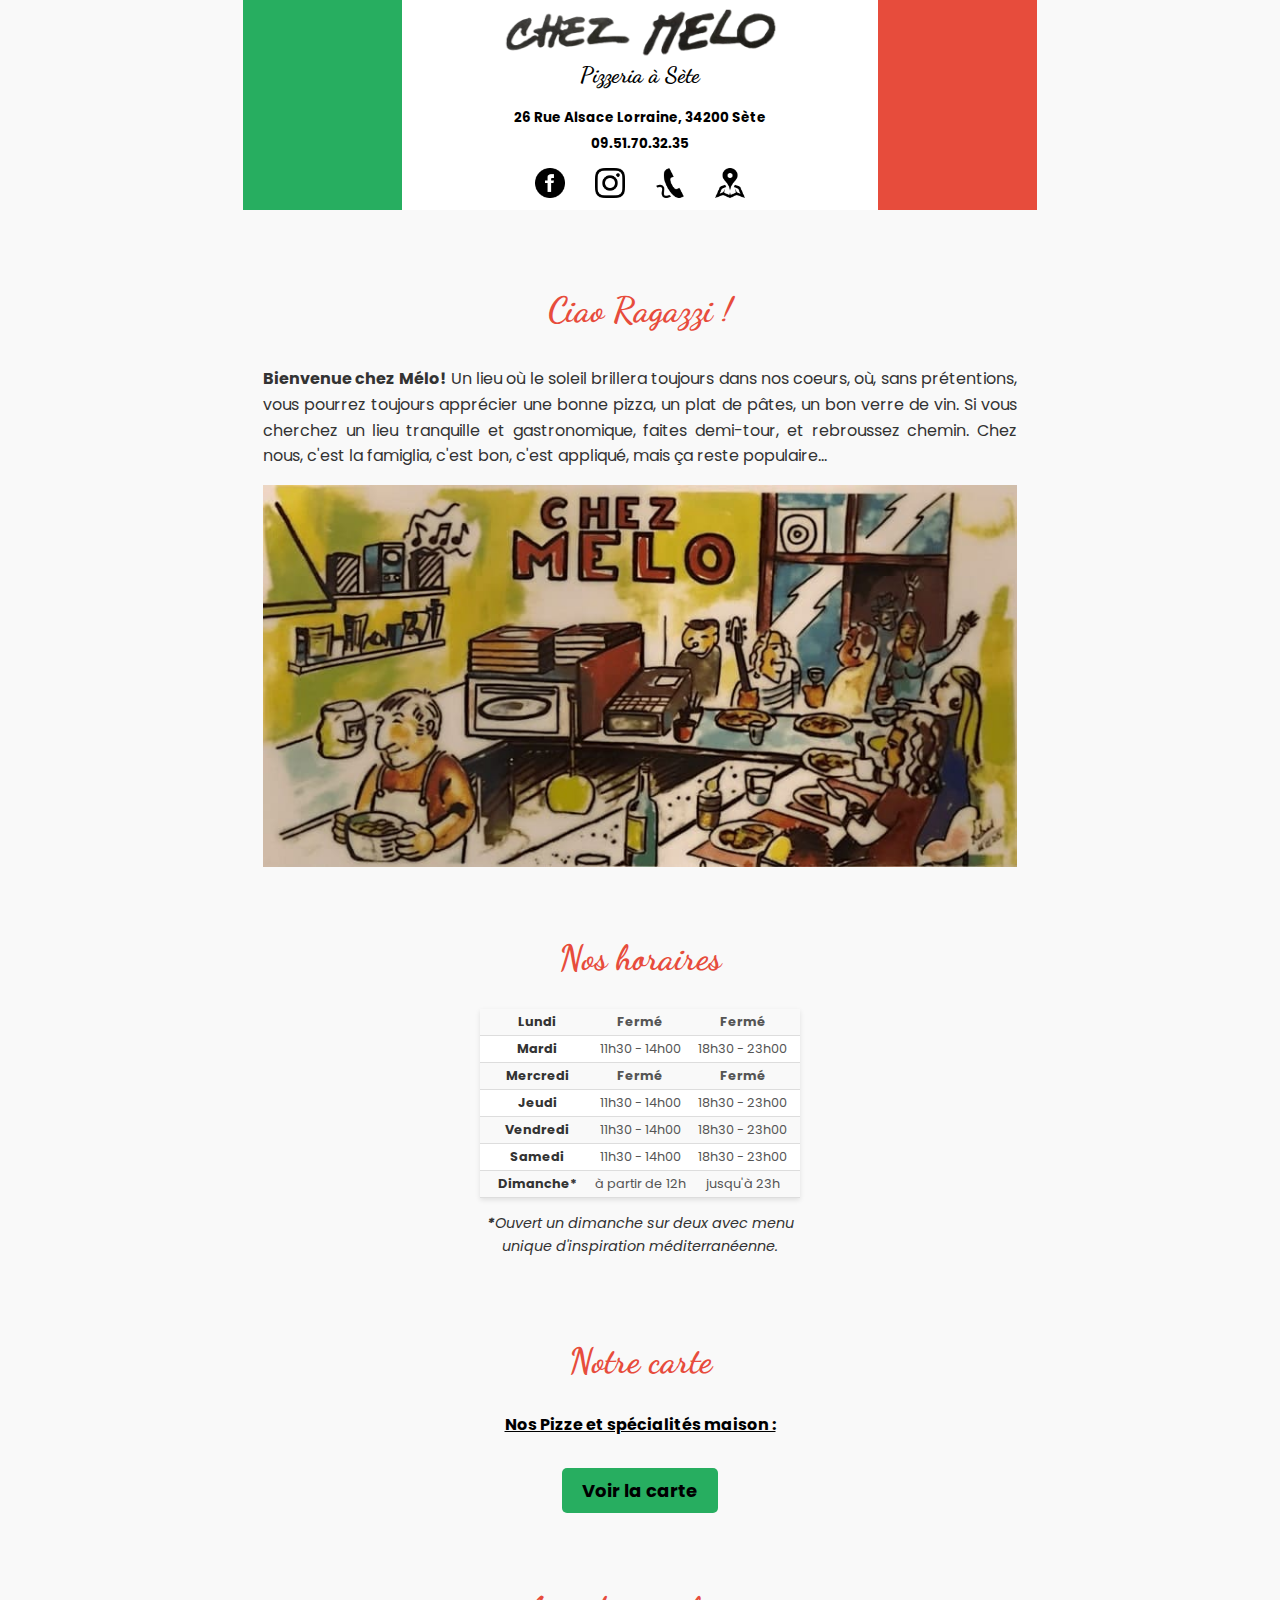
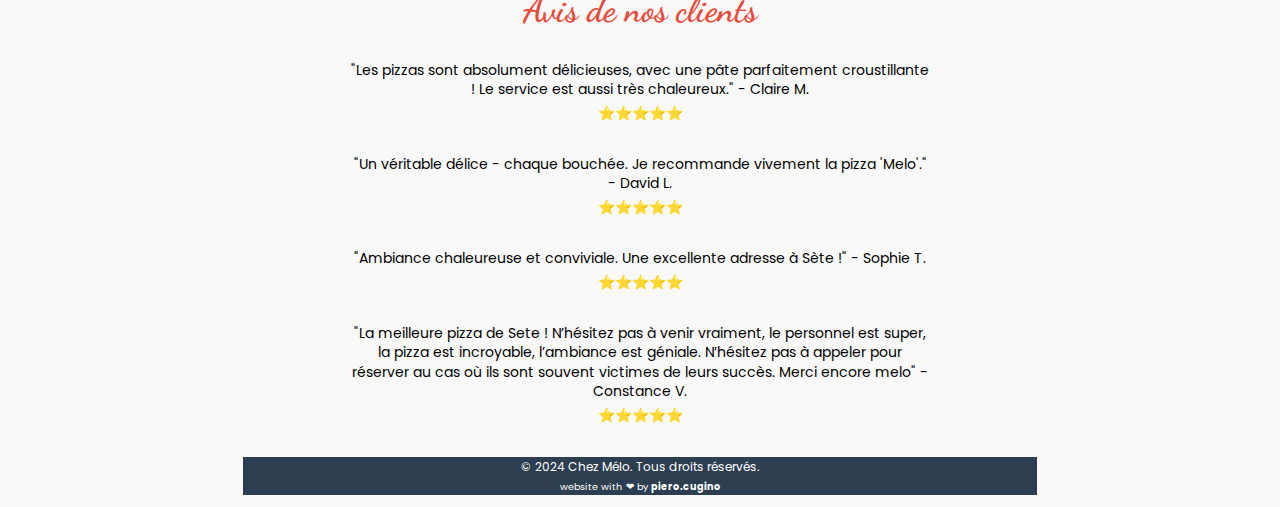
<file: index.html>
<!DOCTYPE html>
<html lang="fr">

<head>
    <meta name="google-site-verification" content="ANPgeR-p-6mI5g9zARMuvJ-oa2jSbQhaPeW6evfqvuA" />
    <meta charset="UTF-8">
    <meta name="viewport" content="width=device-width, initial-scale=1.0">
    <meta name="description" content="Pizzeria à Sète, Chez Mélo vous proposes des pizzas délicieuses. Des ingrédients magnifiques et une pâte pétrie à la main. Dans une ambiance à l'italienne!">
    <meta name="viewport" content="width=device-width, initial-scale=1.0">
    <title>Chez Melo - Pizzeria à Sete</title>
    <!-- Lien vers le fichier CSS -->
    <link rel="stylesheet" href="style/style.css">
    <!-- Lien vers le fichier JavaScript (après body pour chargement complet)-->
    <script src="script/script.js" defer></script>
    <!-- Google Fonts : Poppins pour le corps du texte et Dancing Script pour le texte manuscrit -->
    <link href="https://fonts.googleapis.com/css2?family=Poppins:wght@400;600&family=Dancing+Script&display=swap" rel="stylesheet">
    <!-- Lien vers le favicon -->
    <link rel="icon" href="favicon.png" sizes="48x48" type="image/png">
</head>

<body>

    <!-- Header avec bannière du drapeau italien -->
    <div class="banner">
        <div class="green">
            <img src="images/chez melo lg.png" alt="bienvenue chez Mélo - Pizzéria Sete" class="logo-img" width="275" height="150">
            <h1>Pizzeria à Sète</h1>
        </div>
        <div class="white">     
            <div class="header-info">
                    <strong>26 Rue Alsace Lorraine, 34200 Sète</strong> <!-- Taille réduite de l'adresse -->
                </a>
            </div>
            <div class="header-info">
                    <strong>09.51.70.32.35</strong> <!-- Taille réduite du numéro -->
                </a>
            </div>
        </div>

        <div class="red">
            <div class="social-icons">
                <a href="https://www.facebook.com/melocarm/?locale=fr_FR" target="_blank">
                    <img src="images/iconmonstr-facebook-4-240.png" alt="Facebook" class="social-icons">
                </a>
                <a href="https://www.instagram.com/explore/locations/532697476846051/chez-melo/" target="_blank">
                    <img src="images/iconmonstr-instagram-11-240.png" alt="Instagram" class="social-icons">
                </a>
                <a href="tel:+33951703235">
                    <img src="images/iconmonstr-phone-4-240.png" alt="Tél." class="social-icons">
                </a>
                <a href="https://www.google.fr/maps/place/Chez+Melo/@43.403784,3.6922281,17z/data=!3m2!4b1!5s0x12b135a28cc9bf85:0xc58800c40daf4669!4m6!3m5!1s0x12b135a28d3cfe55:0xead52dd8c9d0faae!8m2!3d43.4037801!4d3.694803!16s%2Fg%2F11dxr_9rhl?entry=ttu&g_ep=EgoyMDI0MTEwNi4wIKXMDSoASAFQAw%3D%3D" target="_blank">
                    <img src="images/iconmonstr-map-8-240.png" alt="Google Maps" class="social-icons">
                </a>

            </div>
        </div>
    </div>

    <!-- Section 1: Présentation -->
    <section class="intro">
        <h2>Ciao Ragazzi !</h2>
        <p><strong>Bienvenue chez Mélo!</strong>
            Un lieu où le soleil brillera toujours dans nos coeurs, où, sans prétentions, vous pourrez toujours apprécier une bonne pizza, un plat de pâtes, un bon verre de vin. 
            Si vous cherchez un lieu tranquille et gastronomique, faites demi-tour, et rebroussez chemin. 
            Chez nous, c'est la famiglia, c'est bon, c'est appliqué, mais ça reste populaire...  
        </p>
        <img src="images/chezMeloDessin.jpg" alt="Illustration de l'ambiance à la Pizzéria chez Mélo">
    </section>

    <!-- Section des horaires -->
    <section class="opening-hours-section">
        <h2>Nos horaires</h2>
        <div class="opening-hours-table">
            <div class="opening-hours-row">
                <div class="day">Lundi</div>
                <div class="hours"><b>Fermé</b></div>
                <div class="hours"><b>Fermé</b></div>
            </div>
            <div class="opening-hours-row">
                <div class="day">Mardi</div>
                <div class="hours">11h30 - 14h00</div>
                <div class="hours">18h30 - 23h00</div>
            </div>
            <div class="opening-hours-row">
                <div class="day">Mercredi</div>
                <div class="hours"><b>Fermé</b></div>
                <div class="hours"><b>Fermé</b></div>
            </div>
            <div class="opening-hours-row">
                <div class="day">Jeudi</div>
                <div class="hours">11h30 - 14h00</div>
                <div class="hours">18h30 - 23h00</div>
            </div>
            <div class="opening-hours-row">
                <div class="day">Vendredi</div>
                <div class="hours">11h30 - 14h00</div>
                <div class="hours">18h30 - 23h00</div>
            </div>
            <div class="opening-hours-row">
                <div class="day">Samedi</div>
                <div class="hours">11h30 - 14h00</div>
                <div class="hours">18h30 - 23h00</div>
            </div>
            <div class="opening-hours-row">
                <div class="day">Dimanche*</div>
                <div class="hours">à partir de 12h</div>
                <div class="hours">jusqu'à 23h</div>
            </div>
        </div>
        <div class="note">
            <p><strong>*</strong>Ouvert un dimanche sur deux avec menu unique d'inspiration méditerranéenne.</p>
        </div>
    </section>


    <!-- Section 2: La carte -->
    <section class="content-section">
        <h2 id="carte">Notre carte</h2>
        <p><strong><a href="#" onclick="openImageModal(); return false;" class="content-section">Nos Pizze et spécialités maison :</a></strong><br>
     
        
        <!-- Lien vers l'image du menu -->
        <div class="image-link-container">
            <a href="#" class="open-image-link" onclick="openImageModal(); return false;">Voir la carte</a>
        </div>
    </section>
           
    <!-- Section 4: Avis clients -->
    <section class="content-section">
        <h2>Avis de nos clients</h2>

        <div class="card">
            <div class="review">
                <div>
                    <p class="review-text">"Les pizzas sont absolument délicieuses, avec une pâte parfaitement croustillante ! Le service est aussi très chaleureux." - Claire M.</p>
                    <span class="stars">⭐⭐⭐⭐⭐</span>
                </div>
            </div>
        </div>

        <div class="card">
            <div class="review">
                <div>
                    <p class="review-text">"Un véritable délice - chaque bouchée. Je recommande vivement la pizza 'Melo'." - David L.</p>
                    <span class="stars">⭐⭐⭐⭐⭐</span>
                </div>
            </div>
        </div>

        <div class="card">
            <div class="review">
                <div>
                    <p class="review-text">"Ambiance chaleureuse et conviviale. Une excellente adresse à Sète !" - Sophie T.</p>
                    <span class="stars">⭐⭐⭐⭐⭐</span>
                </div>
            </div>
        </div>

        <div class="card">
            <div class="review">
                <div>
                    <p class="review-text">"La meilleure pizza de Sete ! N’hésitez pas à venir vraiment, le personnel est super, la pizza est incroyable, l’ambiance est géniale. N’hésitez pas à appeler pour réserver au cas où ils sont souvent victimes de leurs succès. Merci encore melo" - Constance V.</p>
                    <span class="stars">⭐⭐⭐⭐⭐</span>
                </div>
            </div>
        </div>
        
    </section>
   
              
    <!-- Footer -->
    <footer>
        <p>© 2024 Chez Mélo. Tous droits réservés. <!-- <a href="/mentions-legales">Mentions légales</a> --><br>
        <span class="small-text">website with &#10084; by <b>piero.cugino</b></span>
        </p>            
    </footer>

<!-- Fenêtre modale -->
    <div id="menuImage" class="image-modal">
        <div class="image-modal-content">
            <span class="close-modal" onclick="closeImageModal();">&times;</span>
            <img src="images/carte_24_25_chezMélo_Pizzeria.png" alt="Image">
        </div>
    </div>

</body>

</html>
</file>
<file: style/style.css>
body {
    width: 100%;
    max-width: 794px;/* Limite la largeur du site à la taille d'une page A4 */
    margin:  auto;
    font-family: 'Poppins', sans-serif;
    background-color: #f9f9f9;
    color: #333;
}

/* Bannière avec les couleurs du drapeau italien */
header {
    display: flex;
    flex-direction: column;
    width: 100%;
}

.banner {
    display: flex;
    flex-direction: column;
    width: 100%;
}

.banner > div {
    display: flex;
    align-items: center;
    justify-content: center;
}

.green {
    background: linear-gradient(to right, #27ae60 20%, #ffffff 20%, #ffffff 80%, #e74c3c 20%);
    color: black;
    display: flex;
    flex-direction: column;
    align-items: center;
    justify-content: center; /* Centre les éléments verticalement */
    height: 100px; /* Hauteur réduite de chaque bande */
    text-align: center; /* S'assure que le texte est centré horizontalement */
    padding: 0 10px; /* Ajoute un peu d'espace à gauche et à droite si nécessaire */
}

/* Réduire la marge au-dessus du titre */
.green h1 {
    margin-top: 2px;    /* Supprime la marge supérieure */
    line-height: 1.2em; /* Ajuste la hauteur de ligne si nécessaire */
    font-family: 'Dancing Script', cursive;
    font-size: 1.4em;
    text-align: center;
    justify-content: center; /* Centre les éléments verticalement */

}

/* Taille de l'image logo */
.logo-img {
    width: 275px; /* Taille par défaut de l'image */
    margin-top: 10px;
}

/* Section centrée */
.intro {
    text-align: center;
    display: flex;            /* Utilisation de Flexbox pour centrer le contenu */
    flex-direction: column;   /* Aligne les éléments enfants en colonne */
    align-items: center;      /* Centre les éléments horizontalement */
    justify-content: center;  /* Centre les éléments verticalement (si vous voulez aussi centrer verticalement) */
    padding: 20px;
    margin-top: 30px;
}

/* Section centrée */
.intro p {
    text-align: justify;
    margin-top: 6px;  /* Ajoute de l'espace sous le lien du téléphone */
}

/* Section centrée */
.note {
    text-align: center;
    font-size: 0.9em;  /* Taille de texte un peu plus grande pour la lisibilité */
    font-style: italic;  /* Ajouter un effet italique pour une touche d'élégance */
}

/* Taille de l'image intro */
.intro img {
    width: 100%; /* L'image prendra toute la largeur disponible */
    height: auto; /* La hauteur est ajustée pour conserver le ratio de l'image */
    align-items: center;      /* Centre l'image verticalement */
    justify-content: center;  /* Centre l'image horizontalement */
    height: auto;            /* Donne une hauteur au conteneur pour voir l'effet de centrage vertical */
}

.white {
    background: linear-gradient(to right, #27ae60 20%, #ffffff 20%, #ffffff 80%, #e74c3c 20%);
    color: black;
    font-family: 'Poppins', sans-serif;
    font-size: 0.7em; /* Taille du texte réduite */
    display: flex;
    flex-direction: column;
    align-items: center;
    justify-content: center; /* Centre les éléments verticalement */
    height: 55px; /* Hauteur réduite de chaque bande */
}

.red {
    background: linear-gradient(to right, #27ae60 20%, #ffffff 20%, #ffffff 80%, #e74c3c 20%);
    color: black;
    font-family: 'Poppins', sans-serif;
    font-size: 1.3em; /* Taille du texte réduite */
    justify-content: space-evenly; /* Espace les icônes horizontalement */
    text-align: center;
    height: 55px; /* Hauteur réduite de chaque bande */
}

header h1 {
    font-family: 'Dancing Script', cursive;
    font-size: 1.2em; /* Taille réduite pour le titre */
    text-align: center;
}

.header-info {
    display: flex;
    flex-direction: column;
    align-items: center;
    justify-content: center;
    font-size: 1.2em; /* Taille réduite pour les liens */
    margin-top: 6px;  /* Ajoute de l'espace sous le lien du téléphone */

}

/* Section centrée */
.content-section {
    color: black; /* Texte en noir */
    max-width: 620px;
    width: 100%;
    padding: 3px;
    text-align: center;
    margin: 50px auto 0;     /* Centrage de la section horizontalement avec une marge au-dessus */
}



h2 {
    font-family: 'Dancing Script', cursive;  /* Police manuscrite comme pour Ciao Ragazzi */
    color: #e74c3c;  /* Couleur rouge */
    font-size: 2.2em;
    text-align: center;
}

p {
    font-size: 1em;
    line-height: 1.6;
}

.stars {
    font-size: 18px;
    color: #f1c40f;
}

footer {
    background-color: #2c3e50;
    color: white;
    text-align: center;
    position: relative;
    bottom: 0;
    width: 100%;
}

footer p {
    font-size: 12px;
    color: #fff;
    text-decoration: none;
}

footer .small-text {
    font-size: 0.8em; /* Taille plus petite pour le texte "website with ..." */
}

/* Icônes réseaux sociaux */
.social-icons {
    width: 30px;
    height: auto; /* Ajoute une hauteur pour définir une taille fixe */
    display: flex;
    gap: 30px;
    justify-content: center;
}

.social-icons a:hover {
    transform: scale(1.2); /* Agrandit légèrement l'icône */
    }

/* Remonter légèrement les étoiles et réduire la taille du texte des commentaires */
.review .stars {
    font-size: 14px;  /* Réduit la taille des étoiles */
    position: relative;  /* Permet de décaler les étoiles */
    top: -15px;  /* Remonte les étoiles de 4px */
}

.review-text {
    font-size: 14Px;  /* Réduit la taille du texte des commentaires */
    line-height: 1.4;  /* Ajuste l'espacement entre les lignes pour plus de lisibilité */
    margin: 15px auto;
    padding: 0 20px;
}
        
.image-section {
    text-align: center; /* Centrer le contenu de la section */
    padding: 40px 20px; /* Ajouter un peu de padding autour de la section */
    background-color: #f7f7f7; /* Couleur de fond de la section (optionnel) */
    border-radius: 8px; /* Bordure arrondie (optionnel) */
    margin-top: 40px; /* Espacement avant cette section */
}

.image-links {
    display: grid;
    grid-template-columns: repeat(2, 1fr); /* Crée deux colonnes de largeur égale */
    gap: 10px; /* Espace entre les images */
    margin-top: -60px;
}

.image-link {
    width: auto; /* Largeur des images */
    height: 80px; /* Hauteur automatique pour garder la proportion */
    border-radius: 8px; /* Arrondir les coins des images */
    box-shadow: 0 4px 8px rgba(0, 0, 0, 0.1); /* Ombre portée légère pour les images */
    transition: transform 0.3s ease; /* Ajout d'une transition pour le survol */
}

/* Section des horaires */
.opening-hours-section {
    margin: 50px auto;
    text-align: center;
    max-width: 320px;  /* Réduit la largeur du tableau */
}

/* Tableau des horaires */
.opening-hours-table {
    box-sizing: border-box;
    border-collapse: collapse;
    background-color: #fff;
    box-shadow: 0 2px 5px rgba(0, 0, 0, 0.1);
}

/* Lignes du tableau */
.opening-hours-row {
    display: flex;
    justify-content: space-between;
    padding: 2px 6px;  /* Réduit la hauteur des cellules */
    border-bottom: 1px solid #ddd;
    align-items: center;
}

/* Style pour les jours */
.day {
    font-weight: bold;
    text-transform: capitalize;
    width: 33%;  /* Réduit la largeur de la colonne des jours */
    text-align: center;
    font-size: 0.8em;  /* Réduit la taille de la police */
}

/* Style pour les horaires */
.hours {
    color: #555;
    width: 40%;  /* Réduit la largeur de la colonne des horaires */
    text-align: center;
    font-size: 0.8em;  /* Réduit la taille de la police */
}

/* Ligne fermée (Dimanche) */
.opening-hours-row.closed {
    color: #999;
    background-color: #f2f2f2;
}

/* Espacement entre les horaires matin et après-midi */
.opening-hours-row:nth-child(odd) {
    background-color: #f9f9f9;  /* Une ligne gris clair pour les jours impairs */
}

/* Les cellules du tableau sont maintenant bien réparties avec un espacement visuel */
.opening-hours-row div {
    width: 48%;
    padding: 2px;
}


/* Lien pour ouvrir l'image */
.image-link-container {
    text-align: center;
    margin-top: 40px;
}

.open-image-link {
    font-size: 18px;
    font-weight: bold;
    color: black;
    text-decoration: none;
    padding: 10px 20px;
    background-color: #27ae60;
    border-radius: 5px;
}

/* Style de la fenêtre modale */
.image-modal {
    display: none;
    position: fixed;
    top: 0;
    left: 0;
    width: 100%;
    height: 100%;
    background-color: rgba(0, 0, 0, 0.8);
    z-index: 1000;
    justify-content: center;
    align-items: center;
    overflow: hidden; /* Empêcher le scroll de la page */
}

/* Conteneur de l'image dans la modale avec scroll */
.image-modal-content {
    max-height: 95%;
    max-width: 95%; /* Limite la largeur de l'image à 600px */
    overflow: auto; /* Permet le scroll uniquement sur l'image */
    position: relative;
    background-color: white;
    box-shadow: 0 0 15px rgba(0, 0, 0, 0.5);
}

.image-modal img {
    display: block;
    max-width: 100%;  /* Respecte la largeur maximale de 600px */
    height: auto;     /* Laisse la hauteur se redimensionner automatiquement */
    object-fit: contain; /* Garde l'aspect ratio de l'image */
}


/* Bouton de fermeture toujours visible */
.close-modal {
    position: fixed;
    top: 20px;
    right: 20px;
    color: white;
    font-size: 30px;
    font-weight: bold;
    cursor: pointer;
    z-index: 1010; /* S'assurer que la croix soit au-dessus de l'image et de la modale */
    background-color: rgba(0, 0, 0, 0.5); /* Légère transparence pour la croix */
    padding: 10px;
    border-radius: 50%; /* Arrondir les coins du bouton */
    width: 20px; /* Largeur fixe pour un bouton rond */
    height: 20px; /* Hauteur fixe pour un bouton rond */
    display: flex;
    align-items: center;
    justify-content: center;
}

/* Style du menu image uniquement */
.menu-image {
    max-width: 100%;
    max-height: 100%;
    height: auto;
    width: auto;
    margin: 0;
}

/* Empêcher le scroll de la page derrière la modale */
body.no-scroll {
    overflow: hidden;
}

/* Media Queries pour rendre le site responsive */
@media screen and (max-width: 500px) {
    .green h1 {
        margin-top: 0px;    /* Supprime la marge supérieure */
        line-height: 1.2em; /* Ajuste la hauteur de ligne si nécessaire */
        font-size: 1.2em;
    }
    .green {
        height: 70px; /* Hauteur réduite de chaque bande */
    }   

    .white {
        height: 55px; /* Hauteur réduite de chaque bande */
    }   

    .red {
        height: 55px; /* Hauteur réduite de chaque bande */
    }   

    /* Taille de l'image par défaut */
    .logo-img {
        width: 200px; /* Taille par défaut de l'image */
    }
    
    .menu-img {
        width: 100%;  /* Les images prennent toute la largeur de l'écran */
    }

    header h1 {
        font-size: 1.4em;  /* Taille du titre encore plus petite sur mobile */
    }

    .header-info {
        font-size: 0.9em;  /* Taille des liens réduite */
    }

    .social-icons {
        width: 25px;
        height: auto;
    }
    
    .prev, .next {
        font-size: 10px;  /* Réduire la taille des flèches */
    }
    
            
}

@font-face {
    font-family: 'Poppins';
    src: url('https://fonts.googleapis.com/css2?family=Poppins:wght@400;600&display=swap');
    font-display: swap; /* Remplace le texte avec une police de secours jusqu'à ce que la police soit chargée */
  }

  @font-face {
    font-family: 'Dancing Script';
    src: url('https://fonts.googleapis.com/css2?family=Dancing+Script:wght@400;600&display=swap');
    font-display: swap;
}
</file>
